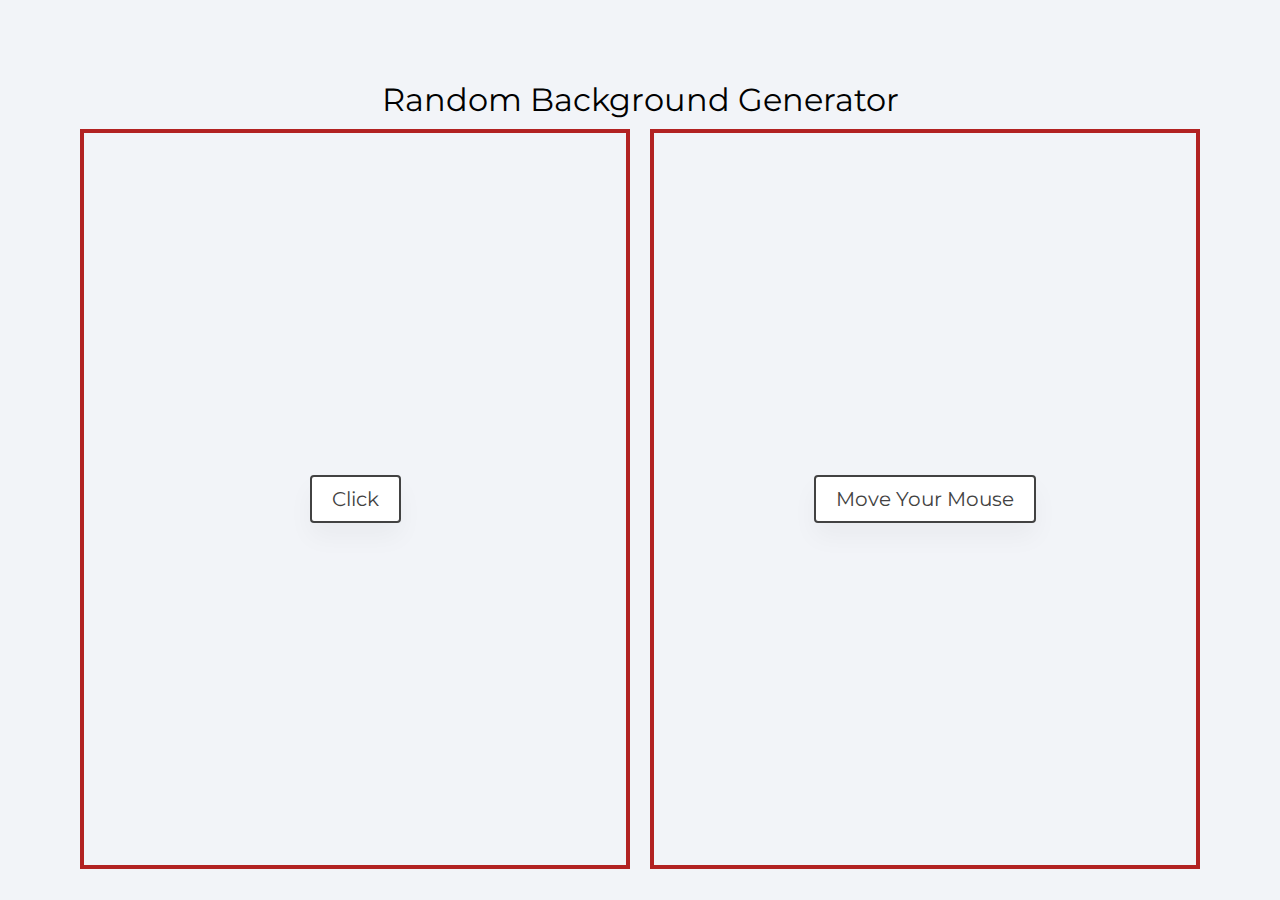
<file: block-BJaaek/code/index.html>
<!DOCTYPE html>
<html lang="en">

<head>
    <meta charset="UTF-8" />
    <meta name="viewport" content="width=device-width, initial-scale=1.0" />
    <title>Random Background Generator</title>
    <link href="https://fonts.googleapis.com/css2?family=Montserrat:wght@200;400&display=swap" rel="stylesheet" />
    <link rel="stylesheet" href="style.css" />
</head>

<body>
    <div class="container">
        <h1>Random Background Generator</h1>
        <div class="boxes">
            <div class="box first">
                <div class="text">
                    <p class="banner">Click</p>
                </div>
            </div>
            <div class="box second">
                <div class="text">
                    <p class="banner">Move Your Mouse</p>
                </div>
            </div>
        </div>
    </div>
    <script src="./script.js"></script>
</body>

</html>
</file>
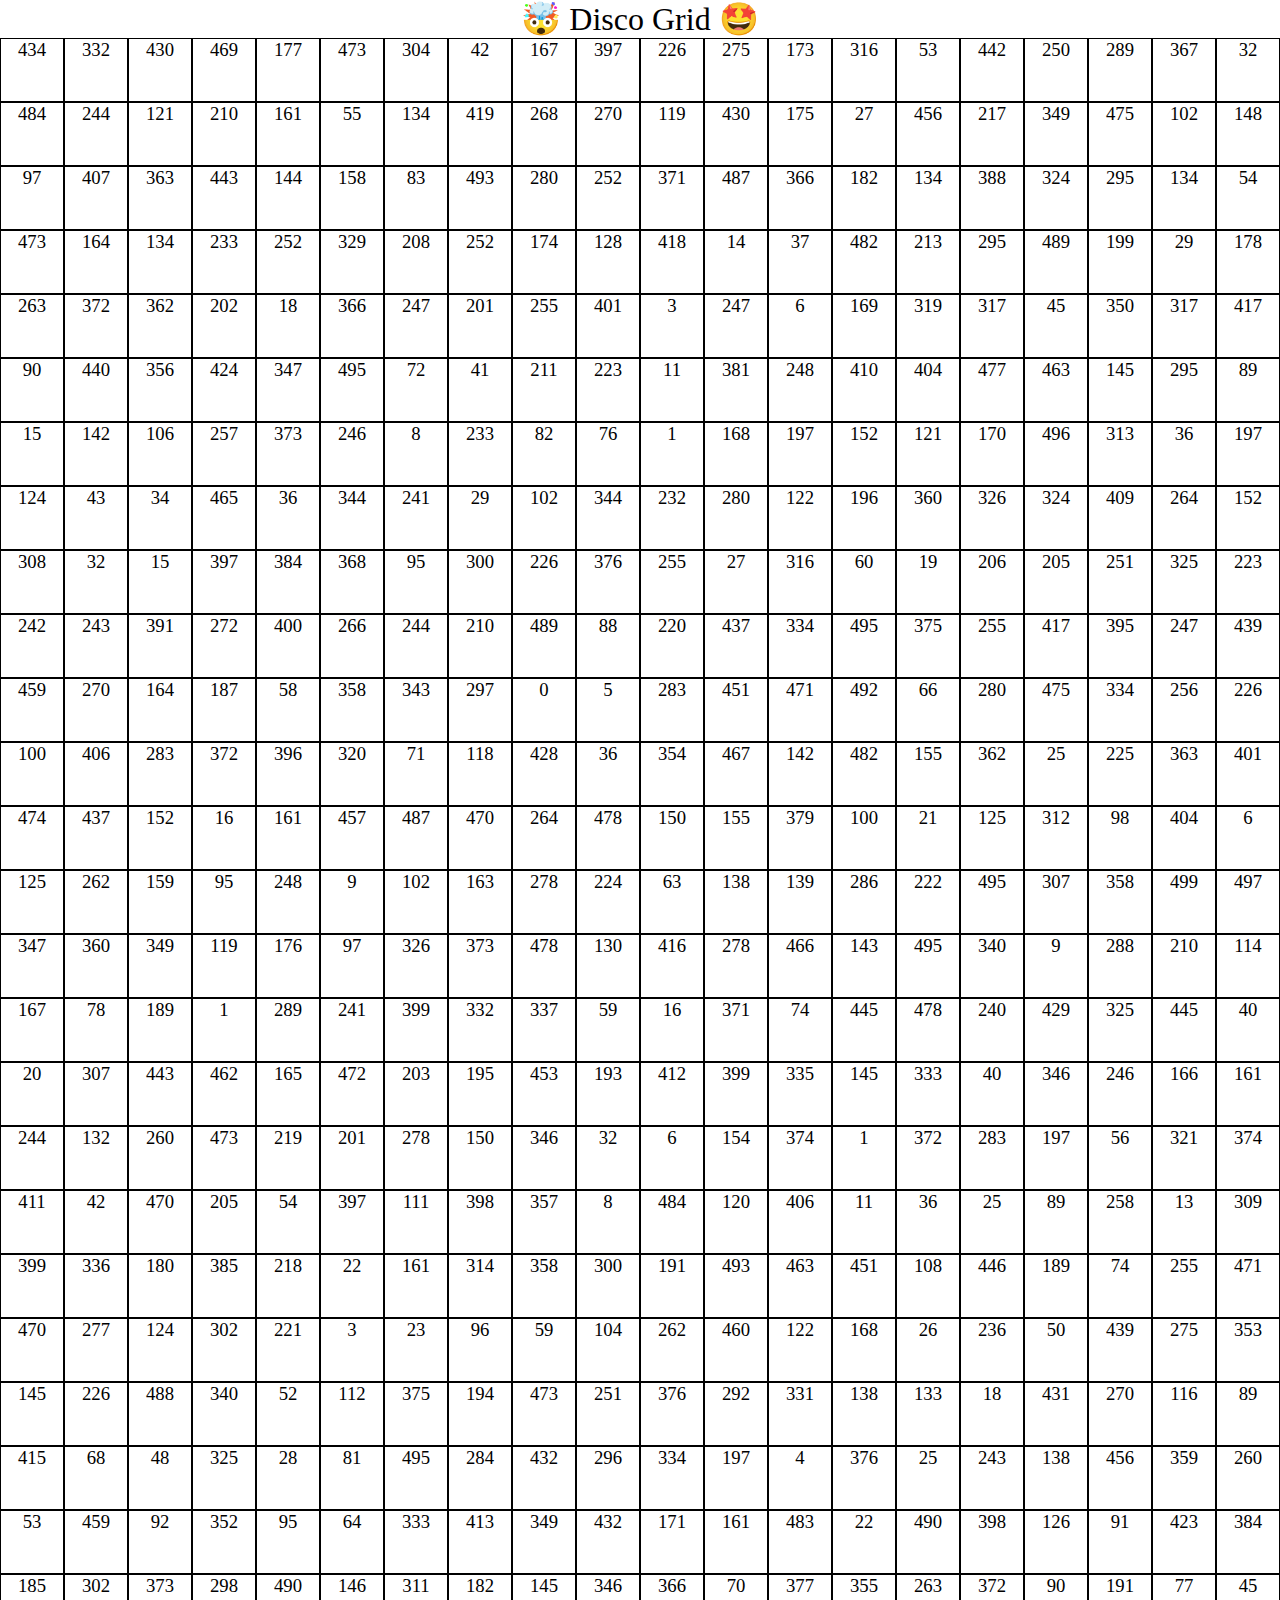
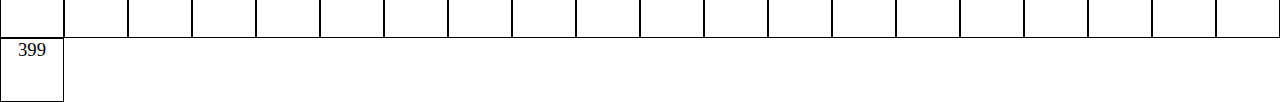
<file: block-BJaael/code/index.html>
<!DOCTYPE html>
<html lang="en">

<head>
    <meta charset="UTF-8" />
    <meta name="viewport" content="width=device-width, initial-scale=1.0" />
    <title>🤯 Disco Grid 🤩</title>
    <link href="https://fonts.googleapis.com/css2?family=Montserrat:wght@200;400&display=swap" rel="stylesheet" />
    <link rel="stylesheet" href="style.css" />
</head>

<body>
    <h1 class="heading">🤯 Disco Grid 🤩</h1>
    <div class="container">
        <div class="boxes"></div>
    </div>
    <script src="./script.js"></script>
</body>

</html>
</file>
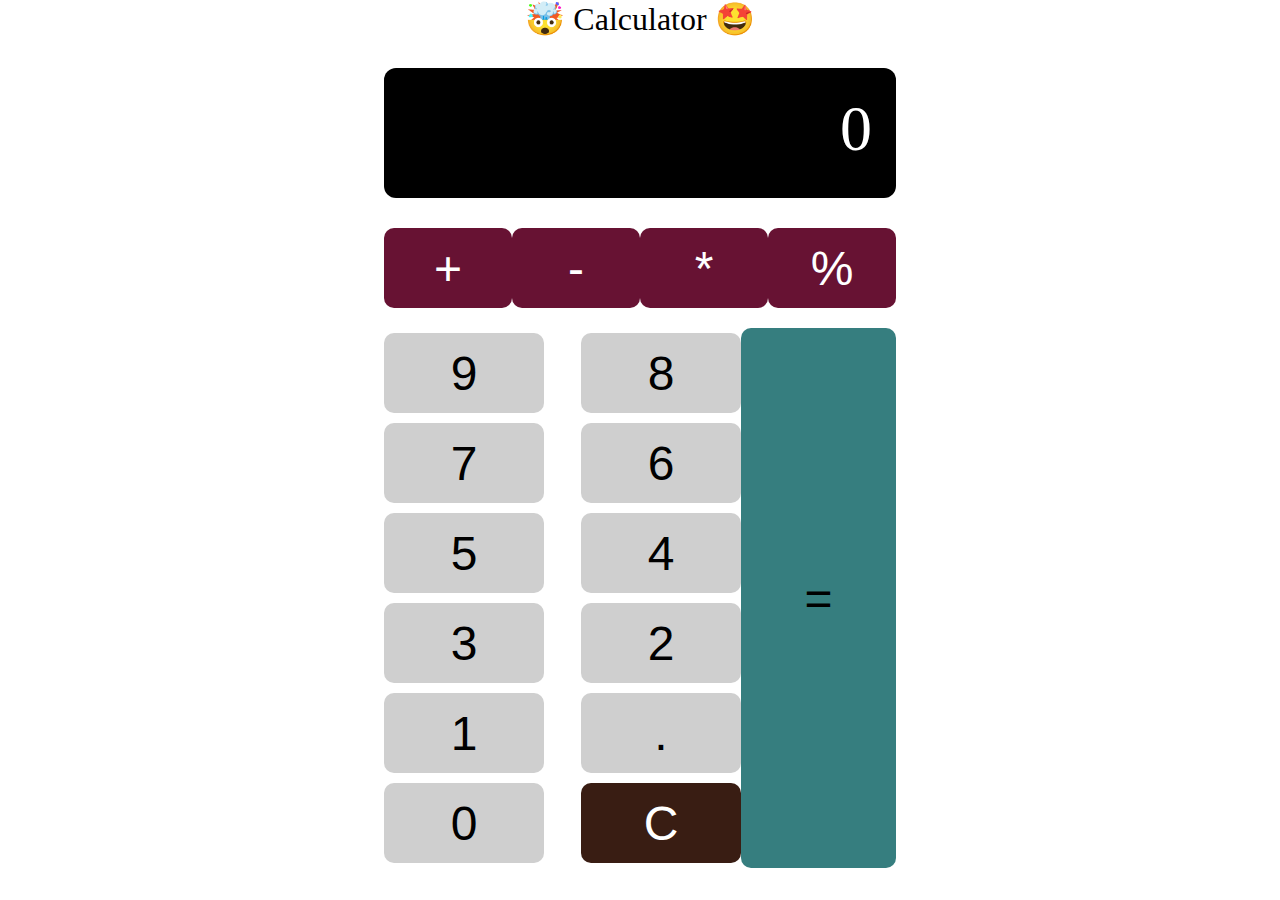
<file: block-BJaaeo/code/index.html>
<!DOCTYPE html>
<html lang="en">

<head>
    <meta charset="UTF-8" />
    <meta name="viewport" content="width=device-width, initial-scale=1.0" />
    <title>Calculator</title>
    <link href="https://fonts.googleapis.com/css2?family=Montserrat:wght@200;400&display=swap" rel="stylesheet" />
    <link rel="stylesheet" href="style.css" />
</head>

<body>
    <h1>🤯 Calculator 🤩</h1>
    <div class="wrapper">
        <section class="result"></section>
        <div class="operation flex">
            <button class="operator" data-text="+">+</button>
            <button class="operator" data-text="-">-</button>
            <button class="operator" data-text="*">*</button>
            <button class="operator" data-text="%">%</button>
        </div>
        <div class="flex">
            <div class="digits">
                <button class="box" data-text="9">9</button>
                <button class="box" data-text="8">8</button>
                <button class="box" data-text="7">7</button>
                <button class="box" data-text="6">6</button>
                <button class="box" data-text="5">5</button>
                <button class="box" data-text="4">4</button>
                <button class="box" data-text="3">3</button>
                <button class="box" data-text="2">2</button>
                <button class="box" data-text="1">1</button>
                <button class="box" data-text=".">.</button>
                <button class="box" data-text="0">0</button>
                <button class="box" id="clear">C</button>
            </div>
            <div class="right">
                <button class="equalto">=</button>
            </div>
        </div>
    </div>
    <script src="./script.js"></script>
</body>

</html>
</file>
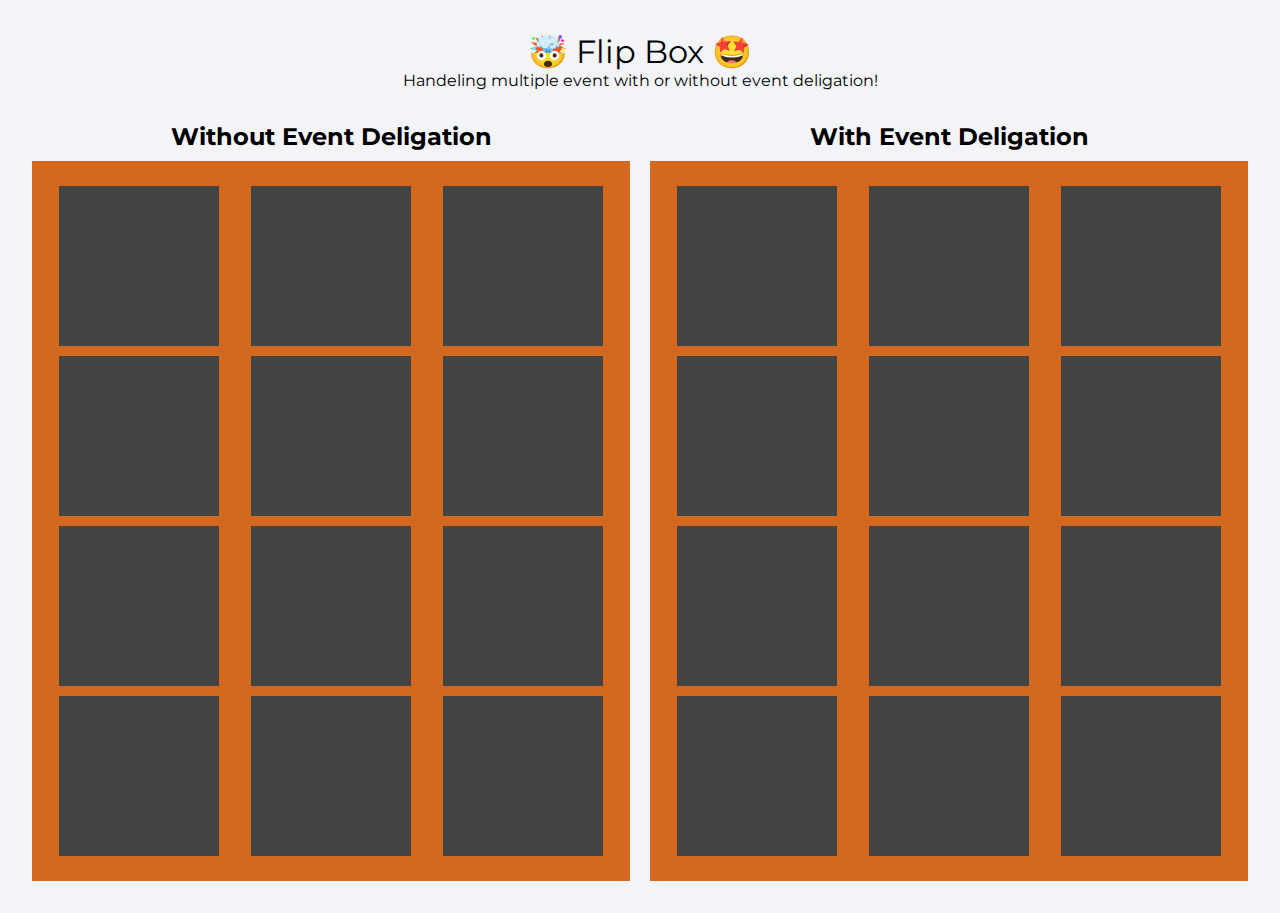
<file: block-BJaaep/code/index.html>
<!DOCTYPE html>
<html lang="en">

<head>
    <meta charset="UTF-8" />
    <meta name="viewport" content="width=device-width, initial-scale=1.0" />
    <title>Flip Box</title>
    <link href="https://fonts.googleapis.com/css2?family=Montserrat:wght@200;400&display=swap" rel="stylesheet" />
    <link rel="stylesheet" href="style.css" />
</head>

<body>
    <h1 class="heading">🤯 Flip Box 🤩</h1>
    <p>Handeling multiple event with or without event deligation!</p>
    <div class="container">
        <div class="wrapper">
            <h2>Without Event Deligation</h2>
            <ul class="boxes left">
                <li class="box box-one" data-num="1"></li>
                <li class="box box-one" data-num="2"></li>
                <li class="box box-one" data-num="3"></li>
                <li class="box box-one" data-num="4"></li>
                <li class="box box-one" data-num="5"></li>
                <li class="box box-one" data-num="6"></li>
                <li class="box box-one" data-num="7"></li>
                <li class="box box-one" data-num="8"></li>
                <li class="box box-one" data-num="9"></li>
                <li class="box box-one" data-num="10"></li>
                <li class="box box-one" data-num="11"></li>
                <li class="box box-one" data-num="12"></li>
            </ul>
        </div>
        <div class="wrapper">
            <h2>With Event Deligation</h2>
            <ul class="boxes right">
                <li class="box box-two" data-num="1"></li>
                <li class="box box-two" data-num="2"></li>
                <li class="box box-two" data-num="3"></li>
                <li class="box box-two" data-num="4"></li>
                <li class="box box-two" data-num="5"></li>
                <li class="box box-two" data-num="6"></li>
                <li class="box box-two" data-num="7"></li>
                <li class="box box-two" data-num="8"></li>
                <li class="box box-two" data-num="9"></li>
                <li class="box box-two" data-num="10"></li>
                <li class="box box-two" data-num="11"></li>
                <li class="box box-two" data-num="12"></li>
            </ul>
        </div>
    </div>
    <script src="./script.js"></script>
</body>

</html>
</file>
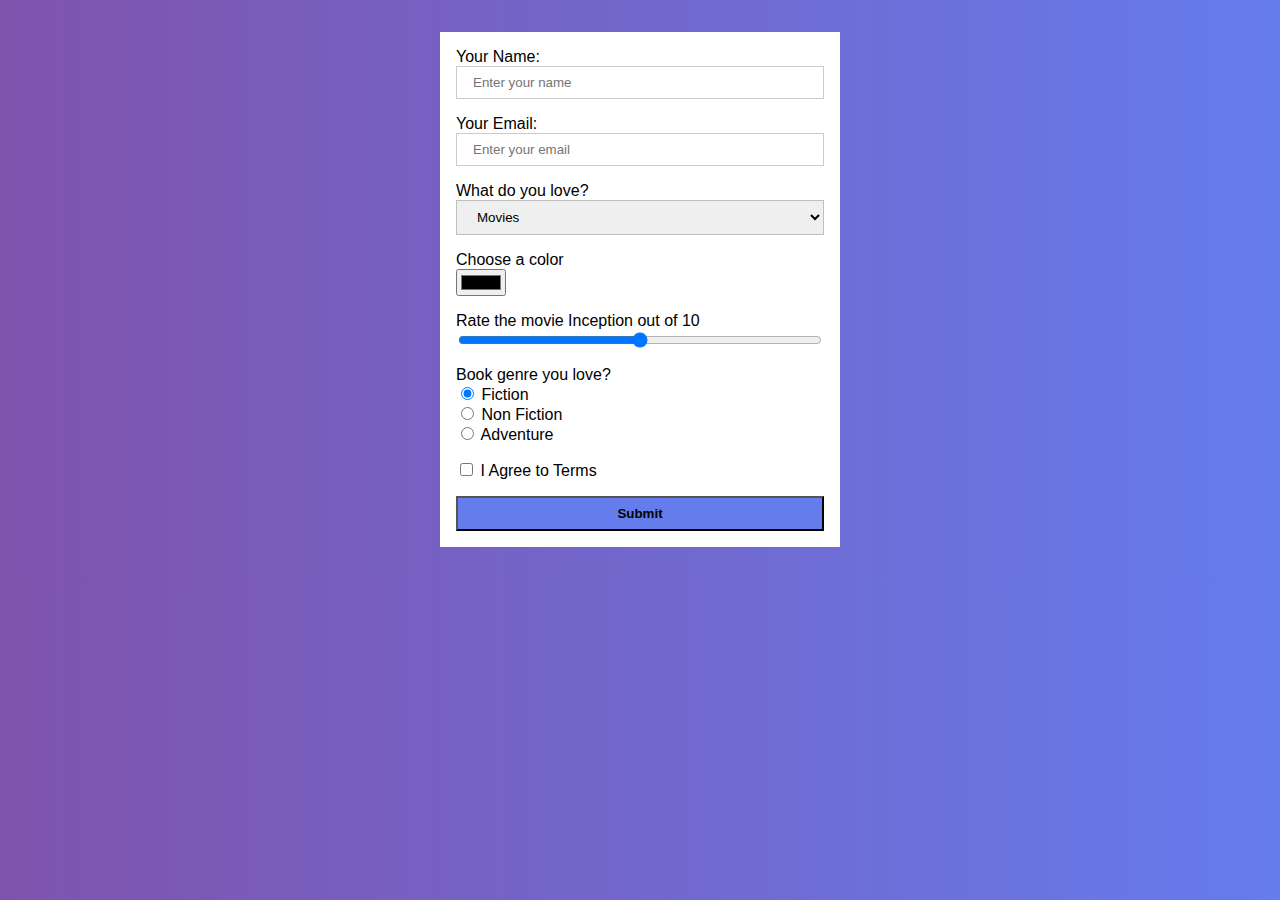
<file: block-BJaaer/code/index.html>
<!DOCTYPE html>
<html lang="en">

<head>
    <meta charset="UTF-8" />
    <meta name="viewport" content="width=device-width, initial-scale=1.0" />
    <link rel="stylesheet" href="style.css" />
    <title>Handeling Forms 👇</title>
</head>

<body>
    <div class="font-layout">
        <form class="container">
            <div class="form-control">
                <label for="name">Your Name:</label>
                <input id="name" type="text" name="text" placeholder="Enter your name" />
            </div>
            <div class="form-control">
                <label for="email">Your Email:</label>
                <input id="email" type="text" name="email" placeholder="Enter your email" />
            </div>
            <div class="form-control">
                <label for="movies">What do you love?</label>
                <select id="gender" name="gender">
            <option value="movies">Movies</option>
            <option value="series">Series</option>
            <option value="others">Others</option>
          </select>
            </div>

            <div class="form-control">
                <label for="color">Choose a color</label>
                <input id="color" type="color" name="email" placeholder="Enter your email" />
            </div>
            <div class="form-control">
                <label for="range"> Rate the movie Inception out of 10 </label>
                <input id="range" type="range" max="10" step="1" name="range" placeholder="Enter your email" />
            </div>
            <div class="form-control">
                <label>Book genre you love?</label>

                <div>
                    <input type="radio" id="fiction" name="fiction" value="fiction" checked />
                    <label for="fiction">Fiction</label>
                </div>

                <div>
                    <input type="radio" id="non-fiction" name="drone" value="non-fiction" />
                    <label for="non-fiction">Non Fiction</label>
                </div>

                <div>
                    <input type="radio" id="adventure" name="adventure" value="adventure" />
                    <label for="adventure">Adventure</label>
                </div>
            </div>
            <div class="form-control terms">
                <input type="checkbox" id="terms" name="terms" />
                <label for="terms">I Agree to Terms</label>
            </div>
            <button type="submit">Submit</button>
        </form>
    </div>
    <div class="modal">
        <div class="container">
            <span class="modal-Close">Close</span>
            <div class="modalInfo"></div>
        </div>
    </div>
    <script src="./script.js"></script>
</body>

</html>
</file>
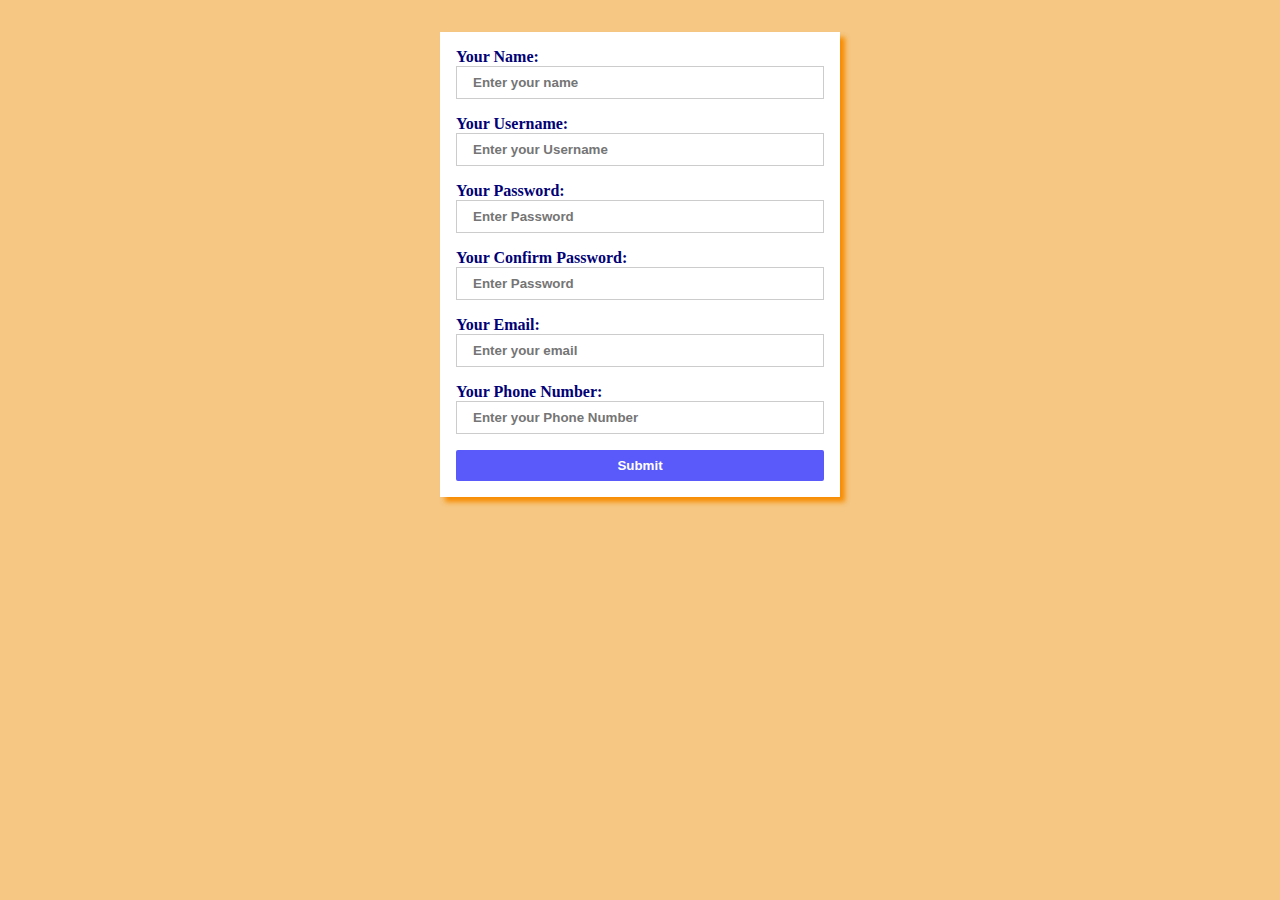
<file: block-BJaaes/code/index.html>
<!DOCTYPE html>
<html lang="en">

<head>
    <meta charset="UTF-8" />
    <meta name="viewport" content="width=device-width, initial-scale=1.0" />
    <link rel="stylesheet" href="style.css" />
    <title>Handeling Forms 👇</title>
</head>

<body>
    <div class="font-layout">
        <form class="container">
            <div class="form-control">
                <label for="name">Your Name:</label>
                <input id="name" type="text" name="name" placeholder="Enter your name" />
                <small></small>
            </div>
            <div class="form-control">
                <label for="username">Your Username:</label>
                <input id="username" type="text" name="username" placeholder="Enter your Username" />
                <small></small>
            </div>
            <div class="form-control">
                <label for="pswd">Your Password:</label>
                <input id="pswd" type="password" name="pswd" placeholder="Enter Password" />
                <small></small>
            </div>
            <div class="form-control">
                <label for="cPswd">Your Confirm Password:</label>
                <input id="cPswd" type="password" name="cPswd" placeholder="Enter Password" />
                <small></small>
            </div>
            <div class="form-control">
                <label for="email">Your Email:</label>
                <input id="email" type="text" name="email" placeholder="Enter your email" />
                <small></small>
            </div>
            <div class="form-control">
                <label for="phoneNumber">Your Phone Number:</label>
                <input id="phoneNumber" type="number" name="phoneNumber" placeholder="Enter your Phone Number" />
                <small></small>
            </div>

            <button type="submit">Submit</button>
        </form>
    </div>

    <script src="./script.js"></script>
</body>

</html>
</file>
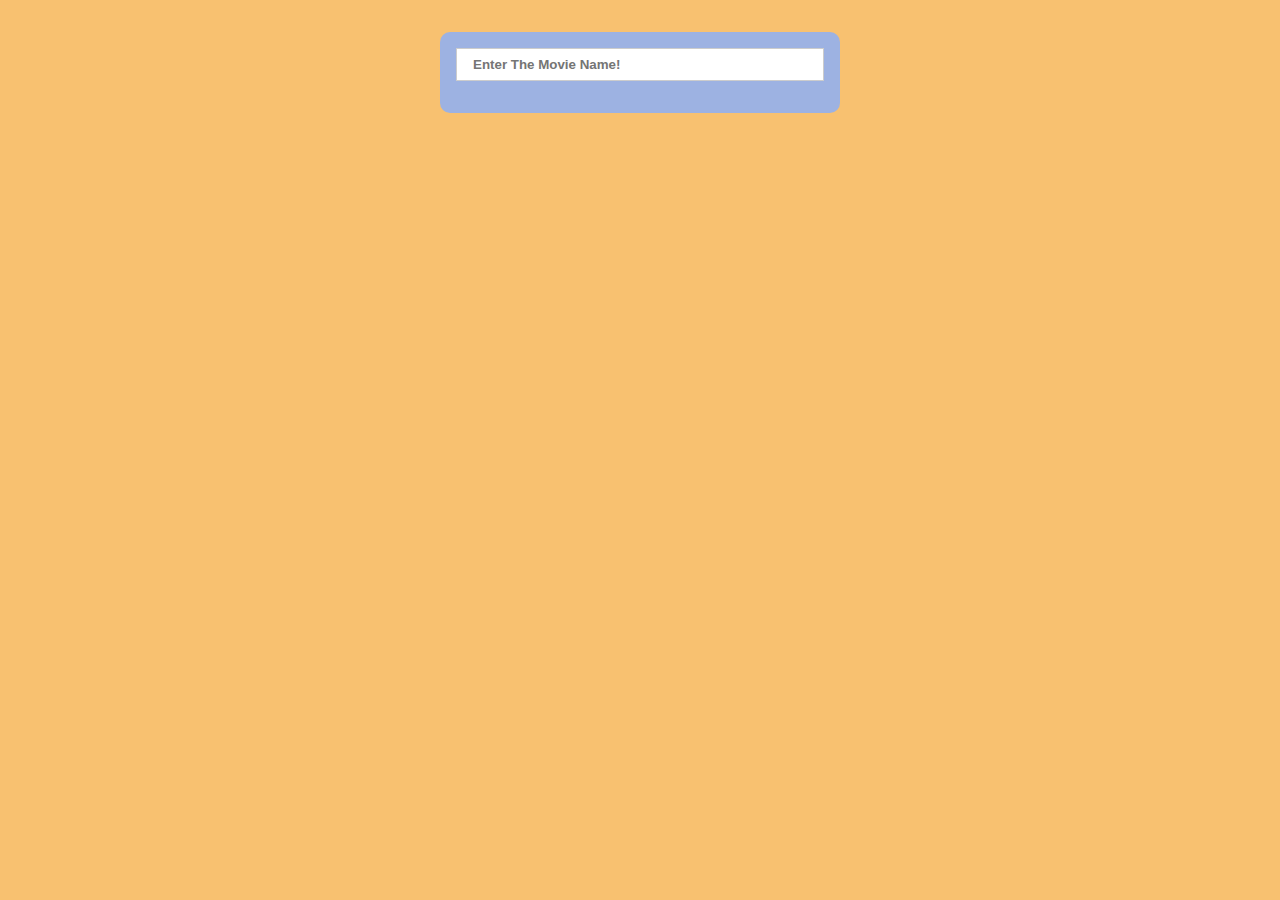
<file: block-BJaaet/code/index.html>
<!DOCTYPE html>
<html lang="en">

<head>
    <meta charset="UTF-8" />
    <meta name="viewport" content="width=device-width, initial-scale=1.0" />
    <link rel="stylesheet" href="style.css" />
    <title>Movie Watch List</title>
</head>

<body>
    <div class="font-layout">
        <form class="container">
            <div class="form-control">
                <input id="moviename" type="text" name="moviename" placeholder="Enter The Movie Name!" />
                <small></small>
            </div>
            <ul></ul>
        </form>
    </div>

    <script src="./script.js"></script>
</body>

</html>
</file>
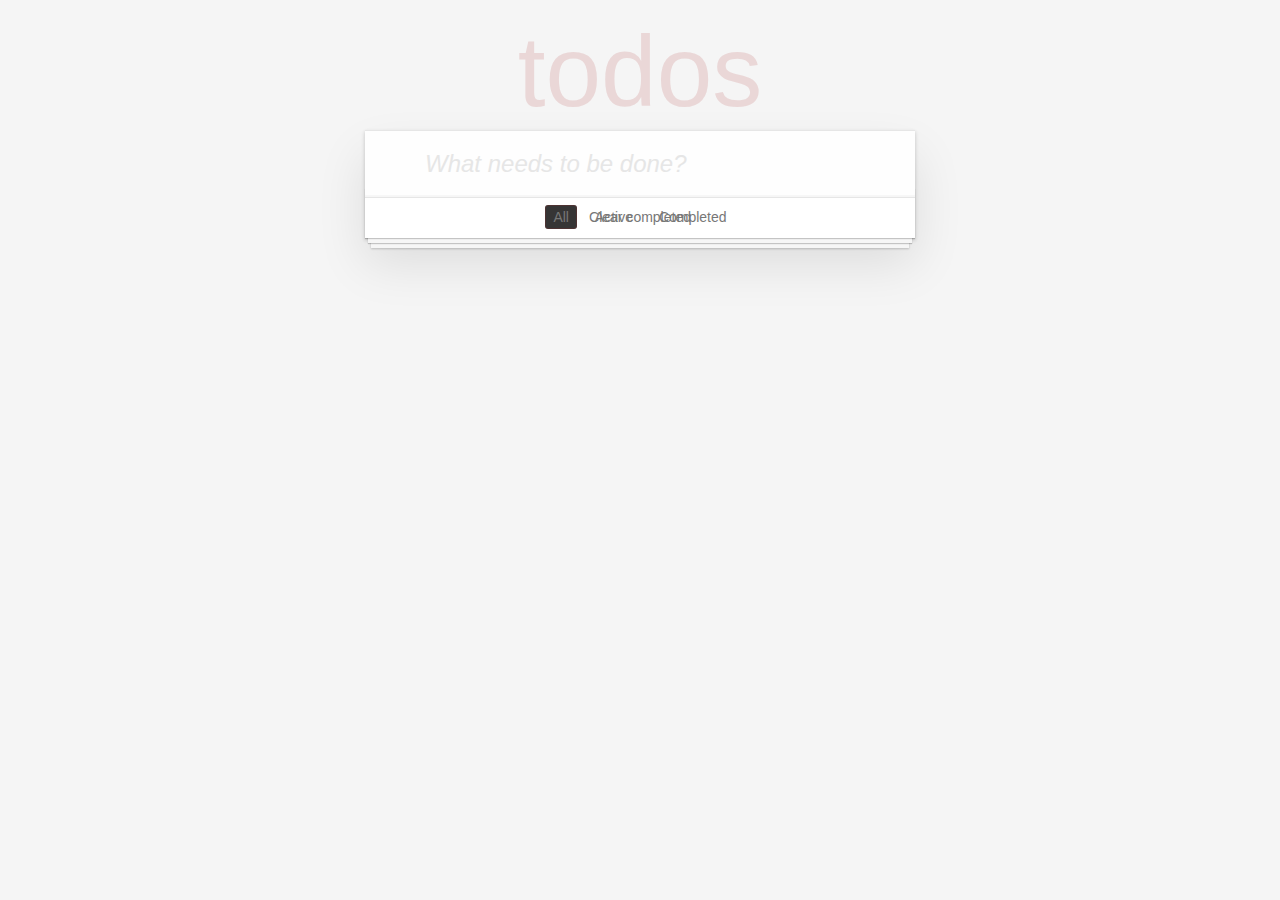
<file: block-BJaaev/code/index.html>
<!DOCTYPE html>
<html lang="en" data-framework="javascript">

<head>
    <meta charset="utf-8" />
    <title>VanillaJS • TodoMVC</title>

    <link rel="stylesheet" href="style.css" />
</head>

<body>
    <section class="todoapp">
        <header class="header">
            <h1>todos</h1>
        </header>
        <section class="main">
            <div class="font-layout">
                <form class="container">
                    <div class="form-control">
                        <label class="toggle-all" for="toggle-all"></label>
                        <input id="moviename" class="new-todo" type="text" name="moviename" placeholder="What needs to be done?" autofocus />
                        <small></small>
                    </div>
                    <ul class="todo-list"></ul>
                </form>
            </div>

            <!-- <div class="font-layout">
                <form class="container">
                    <div class="form-control">
                        <input id="toggle-all" class="toggle-all" type="text" name="moviename" placeholder="Enter The Movie Name!" />
                        <label for="toggle-all">Mark all as complete</label>
                        <small></small>
                    </div>
                    <ul class="todo-list"></ul>
                </form>
            </div> -->
        </section>
        <footer class="footer">
            <span class="todo-count"></span>
            <ul class="filters">
                <li>
                    <a href="#" class="selected" id="all">All</a>
                </li>
                <li>
                    <a href="#" class="active" id="active">Active</a>
                </li>
                <li>
                    <a href="#" class="complete" id="complete">Completed</a>
                </li>
            </ul>
            <button class="clear" id="clear">Clear completed</button>
        </footer>
    </section>

    <script src="script.js"></script>
</body>

</html>
</file>
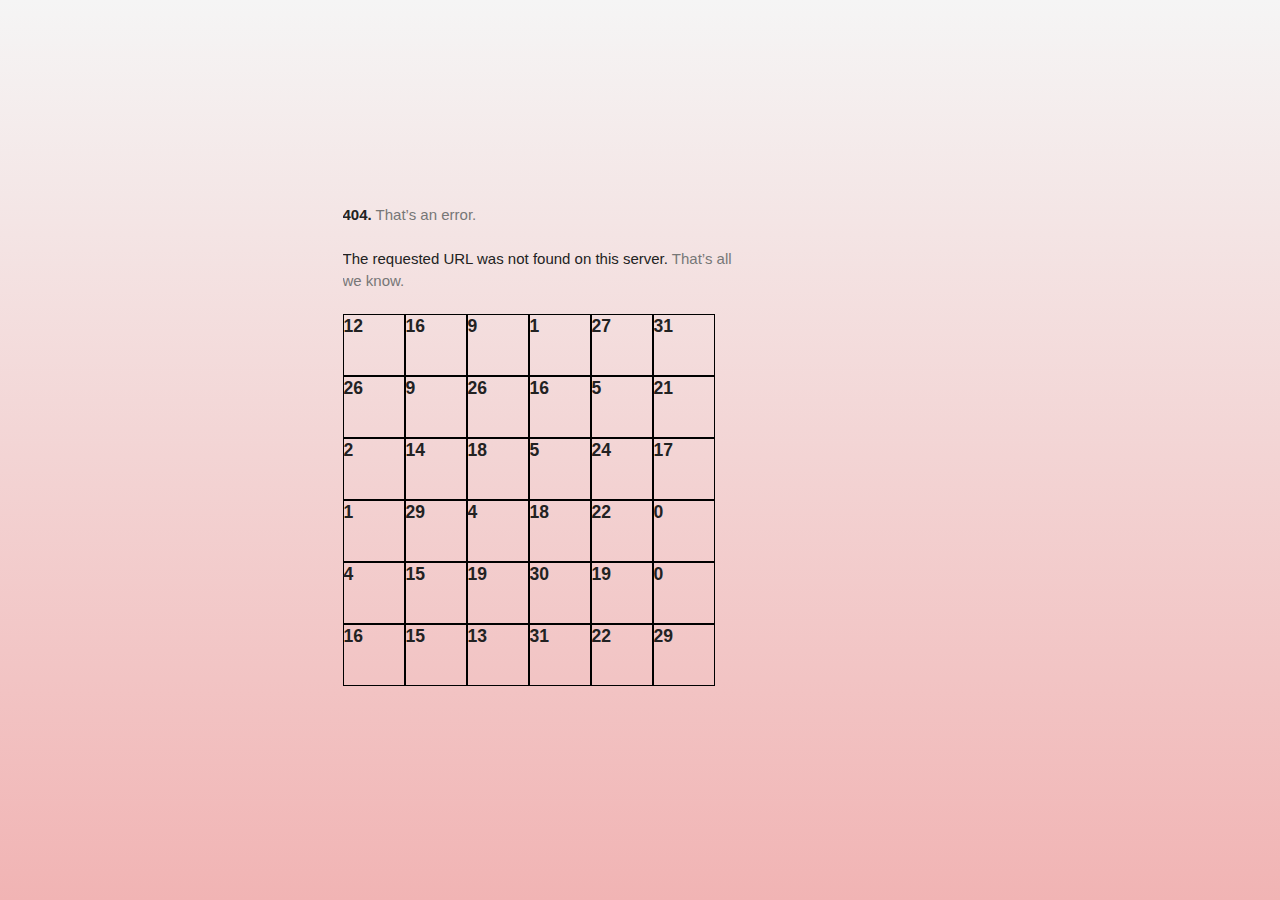
<file: block-BJaafa/code/index.html>
<!DOCTYPE html>

<html lang="en">

<head>
    <meta charset="UTF-8">
    <meta http-equiv="X-UA-Compatible" content="IE=edge">
    <meta name="viewport" content="width=device-width, initial-scale=1.0">
    <title>Error</title>
    <link rel="stylesheet" href="style.css">

</head>

<body>
    <main id="af-error-container" role="main"><a href=//www.google.com><span id=logo aria-label=Google role=img></span></a>
        <p><b>404.</b> <ins>That’s an error.</ins>
            <p>The requested URL was not found on this server. <ins>That’s all we know.</ins>



    </main>
    <div class="container">
        <div class="boxes"></div>
    </div>

    <script src="script.js"></script>
</body>

</html>
</file>
<file: block-BJaaek/code/style.css>
html {
  box-sizing: border-box;
  font-size: 16px;
}

*,
*:before,
*:after {
  box-sizing: inherit;
}

body,
h1,
h2,
h3,
h4,
h5,
h6,
p,
ol,
ul {
  margin: 0;
  padding: 0;
  font-weight: normal;
}

ol,
ul {
  list-style: none;
}

img {
  max-width: 100%;
  height: auto;
}

body {
  background: #f2f4f8;
  height: 100%;
  font-family: "Montserrat", sans-serif;
  width: 100vw;
  height: 100vh;
}

.container {
  text-align: center;
  height: 100%;
  max-width: 1280px;
  padding: 5rem;
  margin: 0 auto;
}
h1 {
  padding-bottom: 10px;
}

.banner {
  display: inline-block;
  color: #424242;
  font-size: 20px;
  text-decoration: none;
  text-align: center;
  margin: 20px auto;
  padding: 10px 20px;
  background: white;
  border-radius: 4px;
  min-width: 24px;
  font-size: 20px;
  box-shadow: 0 14px 26px rgba(0, 0, 0, 0.04);
  border: 2px solid;
}

.boxes {
  display: flex;
  justify-content: center;
  align-items: center;
  width: 100%;
  height: 100%;
}
.box {
  border: 4px solid firebrick;
  height: 100%;
  width: 50%;
}
.text {
  height: 100%;
  display: flex;
  justify-content: center;
  align-items: center;
}

.first {
  margin-right: 20px;
}
</file>
<file: block-BJaael/code/style.css>
html {
    box-sizing: border-box;
    font-size: 16px;
}

*,
*:before,
*:after {
    box-sizing: inherit;
}

body,
h1,
h2,
h3,
h4,
h5,
h6,
p,
ol,
ul {
    margin: 0;
    padding: 0;
    font-weight: normal;
    text-align: center;
}

ol,
ul {
    list-style: none;
}

img {
    max-width: 100%;
    height: auto;
}

.boxes {
    display: flex;
    flex-wrap: wrap;
}

.box {
    width: 4rem;
    height: 4rem;
    border: 1px solid black;
}

.container {
    width: 100%;
}
</file>
<file: block-BJaaeo/code/style.css>
html {
    box-sizing: border-box;
    font-size: 16px;
}

*,
*:before,
*:after {
    box-sizing: inherit;
}

body,
h1,
h2,
h3,
h4,
h5,
h6,
p,
ol,
ul {
    margin: 0;
    padding: 0;
    font-weight: normal;
    text-align: center;
}

ol,
ul {
    list-style: none;
}

.wrapper {
    width: 40%;
    margin: auto;
    margin-top: 30px;
}

.result {
    width: 100%;
    padding: 24px;
    background-color: black;
    border-radius: 12px;
    color: white;
    font-size: 4rem;
    height: 130px;
    display: flex;
    justify-content: right;
}

.operator {
    height: 80px;
    width: 160px;
    margin-top: 30px;
    background-color: #671233;
    border: none;
    border-radius: 10px;
    color: white;
    font-size: 3rem;
    cursor: pointer;
}

.flex {
    display: flex;
    justify-content: space-between;
}

.digits {
    display: flex;
    flex-wrap: wrap;
    justify-content: space-between;
    padding: 20px 0;
    width: 75%;
}

.right {
    display: flex;
    flex-wrap: wrap;
    justify-content: space-between;
    padding: 20px 0;
}

.box {
    background-color: #cfcfcf;
    border: none;
    height: 80px;
    width: 160px;
    cursor: pointer;
    border-radius: 10px;
    margin-top: 5px;
    margin-bottom: 5px;
    font-size: 3rem;
    cursor: pointer;
}

.equalto {
    background-color: #367e7f;
    border: none;
    padding: 20px 0;
    width: 155px;
    border-radius: 10px;
    font-size: 3rem;
    cursor: pointer;
}

#clear {
    background-color: #391d13;
    color: #fff;
}
</file>
<file: block-BJaaep/code/style.css>
*,
*:before,
*:after {
    box-sizing: inherit;
}

body,
h1,
h2,
h3,
h4,
h5,
h6,
p,
ol,
ul {
    margin: 0;
    padding: 0;
    font-weight: normal;
}

ol,
ul {
    list-style: none;
}

img {
    max-width: 100%;
    height: auto;
}

body {
    background: #f2f4f8;
    font-family: "Montserrat", sans-serif;
    text-align: center;
}

.container {
    text-align: center;
    max-width: 1280px;
    padding: 2rem;
    margin: 0 auto;
    display: flex;
}

.banner {
    display: inline-block;
    color: #424242;
    font-size: 20px;
    text-decoration: none;
    text-align: center;
    margin: 20px auto;
    padding: 10px 20px;
    background: white;
    border-radius: 4px;
    min-width: 24px;
    font-size: 20px;
    box-shadow: 0 14px 26px rgba(0, 0, 0, 0.04);
    border: 2px solid;
}

.wrapper {
    max-width: 50%;
    margin: 0 auto;
}

.boxes {
    display: flex;
    flex-wrap: wrap;
    justify-content: space-evenly;
    background-color: chocolate;
    color: #444;
    padding: 20px 0;
}

.wrapper:first-child {
    margin-right: 20px;
}

.box {
    margin: 5px;
    background-color: #444;
    background-size: contain;
    background-repeat: no-repeat;
    background-position: center center;
    height: 160px;
    width: 160px;
    display: flex;
    justify-content: center;
    align-items: center;
    font-size: 4rem;
    font-weight: bold;
    color: white;
    cursor: pointer;
}

.text {
    height: 100%;
    display: flex;
    justify-content: center;
    align-items: center;
}

.first {
    margin-right: 20px;
}

h2 {
    font-weight: bolder;
    padding-bottom: 10px;
}

.heading {
    text-align: center;
    margin-top: 2rem;
}
</file>
<file: block-BJaafa/code/style.css>
* {
    margin: 0;
    padding: 0;
}

html,
code {
    font: 15px/22px arial, sans-serif;
}

html {
    background: linear-gradient(to bottom, #f5f5f5 0%, #f1b4b4 100%) no-repeat fixed center;
    /* background: rgb(248, 228, 228); */
    color: #222;
    padding: 15px;
}

body {
    color: #222;
    text-align: unset;
    margin: 7% auto 0;
    max-width: 390px;
    min-height: 180px;
    padding: 30px 0 15px;
}

*>body {
    background: url(https://www.google.com/images/errors/robot.png) 100% 5px no-repeat;
    padding-right: 205px;
}

p {
    margin: 11px 0 22px;
    overflow: hidden;
}

pre {
    white-space: pre-wrap;
}

ins {
    color: #777;
    text-decoration: none;
}

a img {
    border: 0;
}

@media screen and (max-width: 772px) {
    body {
        background: none;
        margin-top: 0;
        max-width: none;
        padding-right: 0;
    }
}

#logo {
    background: url(https://www.google.com/images/branding/googlelogo/1x/googlelogo_color_150x54dp.png) no-repeat;
    margin-left: -5px;
}

@media only screen and (min-resolution: 192dpi) {
    #logo {
        background: url(https://www.google.com/images/errors/robot.png) no-repeat 0% 0%/100% 100%;
        -moz-border-image: url(https://www.google.com/images/errors/robot.png) 0;
    }
}

@media only screen and (-webkit-min-device-pixel-ratio: 2) {
    #logo {
        background: url(https://www.google.com/images/errors/robot.png) no-repeat;
        -webkit-background-size: 100% 100%;
    }
}

#logo {
    display: inline-block;
    height: 54px;
    width: 150px;
}

ol,
ul {
    list-style: none;
}

img {
    max-width: 100%;
    height: auto;
}

.boxes {
    display: flex;
    flex-wrap: wrap;
}

.box {
    width: 4rem;
    height: 4rem;
    border: 1px solid black;
}

.container {
    width: 100%;
}
</file>
<file: block-BJaaer/code/style.css>
/* CSS Reset */

html {
    box-sizing: border-box;
    font-size: 16px;
}

*,
*:before,
*:after {
    box-sizing: inherit;
}

body,
h1,
h2,
h3,
h4,
h5,
h6,
p,
ol,
ul {
    margin: 0;
    padding: 0;
    font-weight: normal;
}

ol,
ul {
    list-style: none;
}

img {
    max-width: 100%;
    height: auto;
}


/* Main CSS */

body {
    font-family: -apple-system, BlinkMacSystemFont, "Segoe UI", Roboto, Oxygen, Ubuntu, Cantarell, "Open Sans", "Helvetica Neue", sans-serif;
    background: linear-gradient(to right, #7f53ac 0, #657ced 100%);
}

* {
    box-sizing: border-box;
}

button {
    padding: 0.5rem;
    background-color: #657ced;
    font-weight: bold;
    color: black;
}

body {
    margin-top: 2rem;
}

input[type="text"] {
    padding: 0.5rem 1rem;
    border: none;
    border: 1px solid rgba(0, 0, 0, 0.2);
}

select {
    padding: 0.5rem 1rem;
    border: none;
    border: 1px solid rgba(0, 0, 0, 0.2);
}

.container {
    max-width: 400px;
    margin: 2rem auto;
    background: white;
    padding: 1rem;
    display: flex;
    flex-direction: column;
    gap: 1rem;
}

p {
    padding-top: 1rem;
}

.form-control {
    width: 100%;
    display: flex;
    flex-direction: column;
}

input[type="text"] {
    width: 100%;
}

.terms {
    display: inline-block;
}

.modal {
    display: none;
    position: absolute;
    top: 0;
    width: 100%;
    margin: 0 auto;
    background-color: rgba(0, 0, 0, 0.007);
    padding: 32px;
}

.modal-Close {
    text-align: right;
}

.open {
    display: block;
}
</file>
<file: block-BJaaes/code/style.css>
/* CSS Reset */

html {
    box-sizing: border-box;
    font-size: 16px;
}

*,
*:before,
*:after {
    box-sizing: inherit;
}

body,
h1,
h2,
h3,
h4,
h5,
h6,
p,
ol,
ul {
    margin: 0;
    padding: 0;
    font-weight: normal;
}

ol,
ul {
    list-style: none;
}

img {
    max-width: 100%;
    height: auto;
}

body {
    background-color: rgb(245, 199, 131);
}

* {
    box-sizing: border-box;
}

button {
    padding: 0.5rem;
}

body {
    margin-top: 2rem;
}

input[type="text"],
input[type="tel"],
input[type="number"],
input[type="password"] {
    width: 100%;
    padding: 0.5rem 1rem;
    border: none;
    border: 1px solid rgba(0, 0, 0, 0.2);
}

select {
    padding: 0.5rem 1rem;
    border: none;
    border: 1px solid rgba(0, 0, 0, 0.2);
}

.container {
    max-width: 400px;
    margin: 2rem auto;
    background: white;
    box-shadow: 5px 5px 5px 0px rgb(247, 140, 1);
    padding: 1rem;
    display: flex;
    flex-direction: column;
    gap: 1rem;
}

p {
    padding-top: 1rem;
}

.form-control {
    width: 100%;
    display: flex;
    flex-direction: column;
}

.success input {
    border: 3px solid green;
    border-radius: 2px;
}

.error input {
    border: 3px solid red;
    border-radius: 2px;
}

small {
    color: grey;
}

input:focus,
textarea:focus,
select:focus {
    outline: none;
}

small {
    color: red;
}

label {
    color: rgb(1, 1, 117);
    font-weight: bold;
}

input {
    color: rgb(29, 26, 26);
    font-weight: bold;
}

button {
    border: none;
    background-color: rgb(90, 90, 250);
    color: white;
    font-weight: bold;
    border-radius: 2px;
}
</file>
<file: block-BJaaet/code/style.css>
/* CSS Reset */

html {
    box-sizing: border-box;
    font-size: 16px;
}

*,
*:before,
*:after {
    box-sizing: inherit;
}

body,
h1,
h2,
h3,
h4,
h5,
h6,
p,
ol,
ul {
    margin: 0;
    padding: 0;
    font-weight: normal;
}

ol,
ul {
    list-style: none;
}

img {
    max-width: 100%;
    height: auto;
}

body {
    background-color: #f8c170;
}

* {
    box-sizing: border-box;
}

button {
    padding: 0.5rem;
}

body {
    margin-top: 2rem;
}

input[type="text"],
input[type="tel"],
input[type="number"],
input[type="password"] {
    width: 100%;
    padding: 0.5rem 1rem;
    border: none;
    border: 1px solid rgba(0, 0, 0, 0.2);
}

select {
    padding: 0.5rem 1rem;
    border: none;
    border: 1px solid rgba(0, 0, 0, 0.2);
}

.container {
    max-width: 400px;
    margin: 2rem auto;
    background: #9db2e2;
    border-radius: 10px;
    height: auto;
    padding: 1rem;
    display: flex;
    flex-direction: column;
    gap: 1rem;
}

p {
    padding-top: 1rem;
}

.form-control {
    width: 100%;
    display: flex;
    flex-direction: column;
}

.success input {
    border: 3px solid green;
    border-radius: 2px;
}

.error input {
    border: 3px solid red;
    border-radius: 2px;
}

small {
    color: grey;
}

input:focus,
textarea:focus,
select:focus {
    outline: none;
}

small {
    color: red;
}

label {
    color: rgb(1, 1, 117);
    font-weight: bold;
}

input {
    color: rgb(29, 26, 26);
    font-weight: bold;
}

button {
    border: none;
    background-color: rgb(90, 90, 250);
    color: white;
    font-weight: bold;
    border-radius: 2px;
}

span {
    color: #f3532a;
    font-size: 1rem;
    font-weight: 700;
    cursor: pointer;
    margin-left: 20px;
}

li {
    padding: 10px;
    font-size: 20px;
    border-bottom: 3px dotted rgb(253, 248, 248);
}
</file>
<file: block-BJaaev/code/style.css>
/* CSS Reset */

html,
body,
div,
span,
applet,
object,
iframe,
h1,
h2,
h3,
h4,
h5,
h6,
p,
blockquote,
pre,
a,
abbr,
acronym,
address,
big,
cite,
code,
del,
dfn,
em,
img,
ins,
kbd,
q,
s,
samp,
small,
strike,
strong,
sub,
sup,
tt,
var,
b,
u,
i,
center,
dl,
dt,
dd,
ol,
ul,
li,
fieldset,
form,
label,
legend,
table,
caption,
tbody,
tfoot,
thead,
tr,
th,
td,
article,
aside,
canvas,
details,
embed,
figure,
figcaption,
footer,
header,
hgroup,
menu,
nav,
output,
ruby,
section,
summary,
time,
mark,
audio,
video {
    margin: 0;
    padding: 0;
    border: 0;
    font-size: 100%;
    font: inherit;
    vertical-align: baseline;
}

html,
body {
    margin: 0;
    padding: 0;
}

button {
    margin: 0;
    padding: 0;
    border: 0;
    background: none;
    font-size: 100%;
    vertical-align: baseline;
    font-family: inherit;
    font-weight: inherit;
    color: inherit;
    -webkit-appearance: none;
    appearance: none;
    -webkit-font-smoothing: antialiased;
    -moz-osx-font-smoothing: grayscale;
}

body {
    font: 14px "Helvetica Neue", Helvetica, Arial, sans-serif;
    line-height: 1.4em;
    background: #f5f5f5;
    color: #4d4d4d;
    min-width: 230px;
    max-width: 550px;
    margin: 0 auto;
    -webkit-font-smoothing: antialiased;
    -moz-osx-font-smoothing: grayscale;
    font-weight: 300;
}

:focus {
    outline: 0;
}

.hidden {
    display: none;
}

.todoapp {
    background: #fff;
    margin: 130px 0 40px 0;
    position: relative;
    box-shadow: 0 2px 4px 0 rgba(0, 0, 0, 0.2), 0 25px 50px 0 rgba(0, 0, 0, 0.1);
}

.todoapp input::-webkit-input-placeholder {
    font-style: italic;
    font-weight: 300;
    color: #e6e6e6;
}

.todoapp input::-moz-placeholder {
    font-style: italic;
    font-weight: 300;
    color: #e6e6e6;
}

.todoapp input::input-placeholder {
    font-style: italic;
    font-weight: 300;
    color: #e6e6e6;
}

.todoapp h1 {
    position: absolute;
    top: -68px;
    width: 100%;
    font-size: 100px;
    font-weight: 100;
    text-align: center;
    color: rgba(175, 47, 47, 0.15);
}

.new-todo,
.edit {
    position: relative;
    margin: 0;
    width: 100%;
    font-size: 24px;
    font-family: inherit;
    font-weight: inherit;
    line-height: 1.4em;
    border: 0;
    color: inherit;
    padding: 6px;
    border: 1px solid #999;
    box-shadow: inset 0 -1px 5px 0 rgba(0, 0, 0, 0.2);
    box-sizing: border-box;
    -webkit-font-smoothing: antialiased;
    -moz-osx-font-smoothing: grayscale;
}

.new-todo {
    padding: 16px 16px 16px 60px;
    border: none;
    background: rgba(0, 0, 0, 0.003);
    box-shadow: inset 0 -2px 1px rgba(0, 0, 0, 0.03);
}

.main {
    position: relative;
    z-index: 2;
    border-top: 1px solid #e6e6e6;
}

.toggle-all {
    width: 1px;
    height: 1px;
    border: none;
    /* Mobile Safari */
    opacity: 0;
    position: absolute;
    right: 100%;
    bottom: 100%;
}

.toggle-all+label {
    width: 60px;
    height: 34px;
    font-size: 0;
    position: absolute;
    top: -52px;
    left: -13px;
    -webkit-transform: rotate(90deg);
    transform: rotate(90deg);
}

.complete {
    text-decoration: line-through;
    color: rgb(206, 206, 206);
}

.toggle-all+label:before {
    content: "❯";
    font-size: 22px;
    color: #500000;
    padding: 10px 27px 10px 27px;
}

.toggle-all:checked+label:before {
    color: #360000;
}

.todo-list {
    margin: 0;
    padding: 0;
    list-style: none;
}

li {
    list-style: none;
}

.checkbox {
    width: 10%;
    /* height: 20px;
    width: 20px; */
}


/* border-radius: ; */

span {
    /* margin-left: 381px; */
    font-size: 20px;
    color: red;
}

p {
    margin-left: 20px;
    font-size: 20px;
}

.flex {
    display: flex;
    justify-content: space-between;
}

.todo-list li {
    list-style: none;
    position: relative;
    margin: 15px;
    /* font-size: 24px; */
    border-bottom: 1px solid #ededed;
}

.todo-list li:last-child {
    border-bottom: none;
}

.todo-list li.editing {
    border-bottom: none;
    padding: 0;
}

.todo-list li.editing .edit {
    display: block;
    width: 506px;
    padding: 12px 16px;
    margin: 0 0 0 43px;
}

.todo-list li.editing .view {
    display: none;
}

.todo-list li .toggle {
    text-align: center;
    width: 40px;
    /* auto, since non-WebKit browsers doesn't support input styling */
    height: auto;
    position: absolute;
    top: 0;
    bottom: 0;
    margin: auto 0;
    border: none;
    /* Mobile Safari */
    -webkit-appearance: none;
    appearance: none;
}

.todo-list li .toggle {
    opacity: 0;
}

.todo-list li .toggle+label {
    background-color: #f5f5f5;
}

.todo-list li .toggle:checked+label {
    background-image: url("data:image/svg+xml;utf8,%3Csvg%20xmlns%3D%22http%3A//www.w3.org/2000/svg%22%20width%3D%2240%22%20height%3D%2240%22%20viewBox%3D%22-10%20-18%20100%20135%22%3E%3Ccircle%20cx%3D%2250%22%20cy%3D%2250%22%20r%3D%2250%22%20fill%3D%22none%22%20stroke%3D%22%23bddad5%22%20stroke-width%3D%223%22/%3E%3Cpath%20fill%3D%22%235dc2af%22%20d%3D%22M72%2025L42%2071%2027%2056l-4%204%2020%2020%2034-52z%22/%3E%3C/svg%3E");
}

.todo-list li label {
    word-break: break-all;
    padding: 15px 15px 15px 60px;
    display: block;
    line-height: 1.2;
    transition: color 0.4s;
}

.todo-list li.completed label {
    color: #d9d9d9;
    text-decoration: line-through;
}

.todo-list li .destroy {
    display: none;
    position: absolute;
    top: 0;
    right: 10px;
    bottom: 0;
    width: 40px;
    height: 40px;
    margin: auto 0;
    font-size: 30px;
    color: #cc9a9a;
    margin-bottom: 11px;
    transition: color 0.2s ease-out;
}

.todo-list li .destroy:hover {
    color: #af5b5e;
}

.todo-list li .destroy:after {
    content: "×";
}

.todo-list li:hover .destroy {
    display: block;
}

.todo-list li .edit {
    display: none;
}

.todo-list li.editing:last-child {
    margin-bottom: -1px;
}

.footer {
    color: #777;
    padding: 10px 15px;
    height: 20px;
    text-align: center;
    border-top: 1px solid #e6e6e6;
}

.footer:before {
    content: "";
    position: absolute;
    right: 0;
    bottom: 0;
    left: 0;
    height: 50px;
    overflow: hidden;
    box-shadow: 0 1px 1px rgba(0, 0, 0, 0.2), 0 8px 0 -3px #f6f6f6, 0 9px 1px -3px rgba(0, 0, 0, 0.2), 0 16px 0 -6px #f6f6f6, 0 17px 2px -6px rgba(0, 0, 0, 0.2);
}

.todo-count {
    float: left;
    text-align: left;
}

.todo-count strong {
    font-weight: 300;
}

.filters {
    margin: 0;
    padding: 0;
    list-style: none;
    position: absolute;
    right: 0;
    left: 0;
}

.filters li {
    display: inline;
}

.filters li a {
    color: inherit;
    margin: 3px;
    padding: 3px 7px;
    text-decoration: none;
    border: 1px solid transparent;
    border-radius: 3px;
}

.filters li a:hover {
    border-color: rgba(175, 47, 47, 0.1);
}

.filters li a.selected {
    border-color: rgba(175, 47, 47, 0.2);
}

.clear-completed,
html .clear-completed:active {
    float: right;
    position: relative;
    line-height: 20px;
    text-decoration: none;
    cursor: pointer;
}

.clear-completed:hover {
    text-decoration: underline;
}

.info {
    margin: 65px auto 0;
    color: #bfbfbf;
    font-size: 10px;
    text-shadow: 0 1px 0 rgba(255, 255, 255, 0.5);
    text-align: center;
}

.info p {
    line-height: 1;
}

.info a {
    color: inherit;
    text-decoration: none;
    font-weight: 400;
}

.info a:hover {
    text-decoration: underline;
}


/*
	Hack to remove background from Mobile Safari.
	Can't use it globally since it destroys checkboxes in Firefox
*/

@media screen and (-webkit-min-device-pixel-ratio: 0) {
    .toggle-all,
    .todo-list li .toggle {
        background: none;
    }
    .todo-list li .toggle {
        height: 40px;
    }
}

@media (max-width: 430px) {
    .footer {
        height: 50px;
    }
    .filters {
        bottom: 10px;
    }
}

hr {
    margin: 20px 0;
    border: 0;
    border-top: 1px dashed #c5c5c5;
    border-bottom: 1px dashed #f7f7f7;
}

.learn a {
    font-weight: normal;
    text-decoration: none;
    color: #b83f45;
}

.learn a:hover {
    text-decoration: underline;
    color: #787e7e;
}

.learn h3,
.learn h4,
.learn h5 {
    margin: 10px 0;
    font-weight: 500;
    line-height: 1.2;
    color: #000;
}

.learn h3 {
    font-size: 24px;
}

.learn h4 {
    font-size: 18px;
}

.learn h5 {
    margin-bottom: 0;
    font-size: 14px;
}

.learn ul {
    padding: 0;
    margin: 0 0 30px 25px;
}

.learn li {
    line-height: 20px;
}

.learn p {
    font-size: 15px;
    font-weight: 300;
    line-height: 1.3;
    margin-top: 0;
    margin-bottom: 0;
}

#issue-count {
    display: none;
}

.quote {
    border: none;
    margin: 20px 0 60px 0;
}

.quote p {
    font-style: italic;
}

.quote p:before {
    content: "“";
    font-size: 50px;
    opacity: 0.15;
    position: absolute;
    top: -20px;
    left: 3px;
}

.quote p:after {
    content: "”";
    font-size: 50px;
    opacity: 0.15;
    position: absolute;
    bottom: -42px;
    right: 3px;
}

.quote footer {
    position: absolute;
    bottom: -40px;
    right: 0;
}

.quote footer img {
    border-radius: 3px;
}

.quote footer a {
    margin-left: 5px;
    vertical-align: middle;
}

.speech-bubble {
    position: relative;
    padding: 10px;
    background: rgba(0, 0, 0, 0.04);
    border-radius: 5px;
}

.speech-bubble:after {
    content: "";
    position: absolute;
    top: 100%;
    right: 30px;
    border: 13px solid transparent;
    border-top-color: rgba(0, 0, 0, 0.04);
}

.learn-bar>.learn {
    position: absolute;
    width: 272px;
    top: 8px;
    left: -300px;
    padding: 10px;
    border-radius: 5px;
    background-color: rgba(255, 255, 255, 0.6);
    transition-property: left;
    transition-duration: 500ms;
}

@media (min-width: 899px) {
    .learn-bar {
        width: auto;
        padding-left: 300px;
    }
    .learn-bar>.learn {
        left: 8px;
    }
}

.line-through {
    text-decoration: line-through;
}

.selected {
    background-color: #363535;
    color: white;
}
</file>
